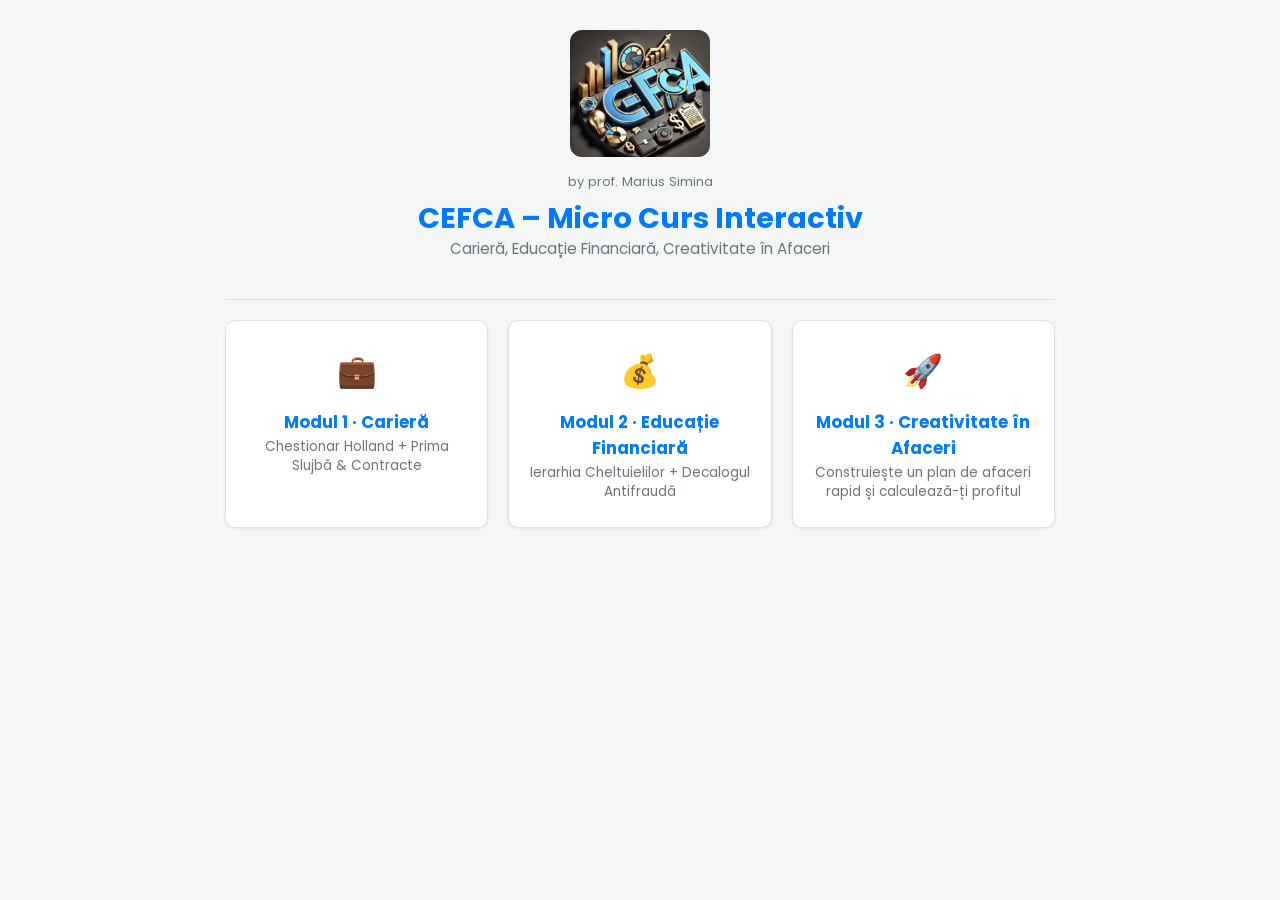
<file: index.html>
<!DOCTYPE html>
<html lang="ro">
<head>
<meta charset="UTF-8">
<meta name="viewport" content="width=device-width, initial-scale=1.0">
<title>CEFCA - Carieră, Educație Financiară, Creativitate în Afaceri</title>
<link rel="preconnect" href="https://fonts.googleapis.com">
<link rel="preconnect" href="https://fonts.gstatic.com" crossorigin>
<link href="https://fonts.googleapis.com/css2?family=Poppins:wght@300;400;500;600;700&display=swap" rel="stylesheet">
<link rel="stylesheet" href="style.css">
</head>
<body>

<div class="container">

  <header class="app-header">
    <div class="logo-container">
      <img src="logo.jpg" alt="Logo CEFCA" class="app-logo">
      <p class="author-credit top-credit">by prof. Marius Simina</p>
    </div>
    <h1 class="app-title">CEFCA – Micro Curs Interactiv</h1>
    <p class="section-intro">Carieră, Educație Financiară, Creativitate în Afaceri</p>
  </header>

  <!-- ================= MENIU PRINCIPAL ================= -->
  <nav id="main-menu" class="menu-grid">
    <button class="menu-card" data-target="view-module1-menu">
      <span class="menu-icon">💼</span>
      <span class="menu-card-text">
        <span class="menu-title">Modul 1 · Carieră</span>
        <span class="menu-desc">Chestionar Holland + Prima Slujbă & Contracte</span>
      </span>
    </button>
    <button class="menu-card" data-target="view-module2-menu">
      <span class="menu-icon">💰</span>
      <span class="menu-card-text">
        <span class="menu-title">Modul 2 · Educație Financiară</span>
        <span class="menu-desc">Ierarhia Cheltuielilor + Decalogul Antifraudă</span>
      </span>
    </button>
    <button class="menu-card" data-target="view-blitz">
      <span class="menu-icon">🚀</span>
      <span class="menu-card-text">
        <span class="menu-title">Modul 3 · Creativitate în Afaceri</span>
        <span class="menu-desc">Construiește un plan de afaceri rapid și calculează-ți profitul</span>
      </span>
    </button>
  </nav>

  <!-- ================= SUBMENIU MODUL 1: CARIERĂ ================= -->
  <section id="view-module1-menu" class="app-view hidden">
    <button class="back-btn" data-back="main-menu">← Înapoi la meniu</button>
    <h2>Modul 1 · Carieră</h2>
    <nav class="menu-grid">
      <button class="menu-card" data-target="view-holland">
        <span class="menu-icon">🧭</span>
        <span class="menu-card-text">
          <span class="menu-title">Chestionar Holland</span>
          <span class="menu-desc">Descoperă-ți tipul de personalitate profesională și meseriile potrivite</span>
        </span>
      </button>
      <button class="menu-card" data-target="view-career">
        <span class="menu-icon">📄</span>
        <span class="menu-card-text">
          <span class="menu-title">Prima Slujbă & Contracte</span>
          <span class="menu-desc">Salariu brut/net, contract de muncă, negociere, credite, economii vs. investiții</span>
        </span>
      </button>
    </nav>
  </section>

  <!-- ================= SUBMENIU MODUL 2: EDUCAȚIE FINANCIARĂ ================= -->
  <section id="view-module2-menu" class="app-view hidden">
    <button class="back-btn" data-back="main-menu">← Înapoi la meniu</button>
    <h2>Modul 2 · Educație Financiară</h2>
    <nav class="menu-grid">
      <button class="menu-card" data-target="view-expenses">
        <span class="menu-icon">💰</span>
        <span class="menu-card-text">
          <span class="menu-title">Ierarhia Cheltuielilor</span>
          <span class="menu-desc">Ordonează cheltuielile unei familii după importanță</span>
        </span>
      </button>
      <button class="menu-card" data-target="view-antifraud">
        <span class="menu-icon">🛡️</span>
        <span class="menu-card-text">
          <span class="menu-title">Decalogul Antifraudă</span>
          <span class="menu-desc">Testează-ți cunoștințele despre protecția împotriva fraudelor bancare și de investiții</span>
        </span>
      </button>
    </nav>
  </section>

  <!-- ================= HOLLAND ================= -->
  <section id="view-holland" class="app-view hidden">
    <button class="back-btn" data-back="view-module1-menu">← Înapoi</button>
    <section id="holland-section">
      <h2>Modul 1 · Carieră — Chestionar Holland</h2>
      <p class="section-intro">Pentru fiecare activitate/descriere, alegeți simbolul corespunzător: ✔️ pentru „Îmi place", ? pentru „Așa și așa", ❌ pentru „Nu-mi place".</p>

      <form id="holland-quiz">
        <h3>Tipul REALIST (R)</h3>
        <div class="question-group card" data-type="R" data-question-id="q1"><p>1. Îmi place să repar obiecte mecanice sau electronice (ex: mașină, bicicletă, calculator).</p><div class="rating-buttons"><button type="button" class="rating-btn like" data-value="like" title="Îmi place">✔️</button><button type="button" class="rating-btn indifferent" data-value="indifferent" title="Așa și așa">?</button><button type="button" class="rating-btn dislike" data-value="dislike" title="Nu-mi place">❌</button></div></div>
        <div class="question-group card" data-type="R" data-question-id="q2"><p>2. Prefer activitățile care se desfășoară în aer liber (ex: drumeții, grădinărit, sporturi).</p><div class="rating-buttons"><button type="button" class="rating-btn like" data-value="like" title="Îmi place">✔️</button><button type="button" class="rating-btn indifferent" data-value="indifferent" title="Așa și așa">?</button><button type="button" class="rating-btn dislike" data-value="dislike" title="Nu-mi place">❌</button></div></div>
        <div class="question-group card" data-type="R" data-question-id="q3"><p>3. Mă pricep să lucrez cu unelte, scule sau diverse mașini și utilaje.</p><div class="rating-buttons"><button type="button" class="rating-btn like" data-value="like" title="Îmi place">✔️</button><button type="button" class="rating-btn indifferent" data-value="indifferent" title="Așa și așa">?</button><button type="button" class="rating-btn dislike" data-value="dislike" title="Nu-mi place">❌</button></div></div>
        <div class="question-group card" data-type="R" data-question-id="q4"><p>4. Îmi place să asamblez sau să construiesc diverse lucruri (machete, mobilier, structuri simple).</p><div class="rating-buttons"><button type="button" class="rating-btn like" data-value="like" title="Îmi place">✔️</button><button type="button" class="rating-btn indifferent" data-value="indifferent" title="Așa și așa">?</button><button type="button" class="rating-btn dislike" data-value="dislike" title="Nu-mi place">❌</button></div></div>
        <div class="question-group card" data-type="R" data-question-id="q5"><p>5. Prefer activitățile practice unde pot vedea un rezultat concret al muncii mele.</p><div class="rating-buttons"><button type="button" class="rating-btn like" data-value="like" title="Îmi place">✔️</button><button type="button" class="rating-btn indifferent" data-value="indifferent" title="Așa și așa">?</button><button type="button" class="rating-btn dislike" data-value="dislike" title="Nu-mi place">❌</button></div></div>

        <h3>Tipul INVESTIGATIV (I)</h3>
        <div class="question-group card" data-type="I" data-question-id="q6"><p>6. Îmi place să rezolv probleme abstracte, puzzle-uri logice sau matematice.</p><div class="rating-buttons"><button type="button" class="rating-btn like" data-value="like" title="Îmi place">✔️</button><button type="button" class="rating-btn indifferent" data-value="indifferent" title="Așa și așa">?</button><button type="button" class="rating-btn dislike" data-value="dislike" title="Nu-mi place">❌</button></div></div>
        <div class="question-group card" data-type="I" data-question-id="q7"><p>7. Sunt o persoană curioasă, îmi pun întrebări despre cum și de ce funcționează lucrurile.</p><div class="rating-buttons"><button type="button" class="rating-btn like" data-value="like" title="Îmi place">✔️</button><button type="button" class="rating-btn indifferent" data-value="indifferent" title="Așa și așa">?</button><button type="button" class="rating-btn dislike" data-value="dislike" title="Nu-mi place">❌</button></div></div>
        <div class="question-group card" data-type="I" data-question-id="q8"><p>8. Îmi place să fac cercetare, să adun informații și să analizez date sau fapte.</p><div class="rating-buttons"><button type="button" class="rating-btn like" data-value="like" title="Îmi place">✔️</button><button type="button" class="rating-btn indifferent" data-value="indifferent" title="Așa și așa">?</button><button type="button" class="rating-btn dislike" data-value="dislike" title="Nu-mi place">❌</button></div></div>
        <div class="question-group card" data-type="I" data-question-id="q9"><p>9. Prefer să lucrez independent la sarcini care necesită concentrare și gândire.</p><div class="rating-buttons"><button type="button" class="rating-btn like" data-value="like" title="Îmi place">✔️</button><button type="button" class="rating-btn indifferent" data-value="indifferent" title="Așa și așa">?</button><button type="button" class="rating-btn dislike" data-value="dislike" title="Nu-mi place">❌</button></div></div>
        <div class="question-group card" data-type="I" data-question-id="q10"><p>10. Îmi place să citesc articole științifice, tehnice sau cărți de non-ficțiune complexă.</p><div class="rating-buttons"><button type="button" class="rating-btn like" data-value="like" title="Îmi place">✔️</button><button type="button" class="rating-btn indifferent" data-value="indifferent" title="Așa și așa">?</button><button type="button" class="rating-btn dislike" data-value="dislike" title="Nu-mi place">❌</button></div></div>

        <h3>Tipul ARTISTIC (A)</h3>
        <div class="question-group card" data-type="A" data-question-id="q11"><p>11. Am o imaginație bogată și îmi place să generez idei noi sau neconvenționale.</p><div class="rating-buttons"><button type="button" class="rating-btn like" data-value="like" title="Îmi place">✔️</button><button type="button" class="rating-btn indifferent" data-value="indifferent" title="Așa și așa">?</button><button type="button" class="rating-btn dislike" data-value="dislike" title="Nu-mi place">❌</button></div></div>
        <div class="question-group card" data-type="A" data-question-id="q12"><p>12. Îmi place să mă exprim prin muzică, scris, desen, pictură, dans sau actorie.</p><div class="rating-buttons"><button type="button" class="rating-btn like" data-value="like" title="Îmi place">✔️</button><button type="button" class="rating-btn indifferent" data-value="indifferent" title="Așa și așa">?</button><button type="button" class="rating-btn dislike" data-value="dislike" title="Nu-mi place">❌</button></div></div>
        <div class="question-group card" data-type="A" data-question-id="q13"><p>13. Prefer activitățile flexibile, fără structuri sau reguli rigide.</p><div class="rating-buttons"><button type="button" class="rating-btn like" data-value="like" title="Îmi place">✔️</button><button type="button" class="rating-btn indifferent" data-value="indifferent" title="Așa și așa">?</button><button type="button" class="rating-btn dislike" data-value="dislike" title="Nu-mi place">❌</button></div></div>
        <div class="question-group card" data-type="A" data-question-id="q14"><p>14. Sunt atras(ă) de design, estetică și frumos în general.</p><div class="rating-buttons"><button type="button" class="rating-btn like" data-value="like" title="Îmi place">✔️</button><button type="button" class="rating-btn indifferent" data-value="indifferent" title="Așa și așa">?</button><button type="button" class="rating-btn dislike" data-value="dislike" title="Nu-mi place">❌</button></div></div>
        <div class="question-group card" data-type="A" data-question-id="q15"><p>15. Îmi place să vin cu soluții creative sau abordări inedite la probleme.</p><div class="rating-buttons"><button type="button" class="rating-btn like" data-value="like" title="Îmi place">✔️</button><button type="button" class="rating-btn indifferent" data-value="indifferent" title="Așa și așa">?</button><button type="button" class="rating-btn dislike" data-value="dislike" title="Nu-mi place">❌</button></div></div>

        <h3>Tipul SOCIAL (S)</h3>
        <div class="question-group card" data-type="S" data-question-id="q16"><p>16. Îmi place să ajut oamenii, să îi consiliez sau să îi învăț lucruri noi.</p><div class="rating-buttons"><button type="button" class="rating-btn like" data-value="like" title="Îmi place">✔️</button><button type="button" class="rating-btn indifferent" data-value="indifferent" title="Așa și așa">?</button><button type="button" class="rating-btn dislike" data-value="dislike" title="Nu-mi place">❌</button></div></div>
        <div class="question-group card" data-type="S" data-question-id="q17"><p>17. Sunt o persoană cooperantă și comunicativă, îmi place să lucrez în echipă.</p><div class="rating-buttons"><button type="button" class="rating-btn like" data-value="like" title="Îmi place">✔️</button><button type="button" class="rating-btn indifferent" data-value="indifferent" title="Așa și așa">?</button><button type="button" class="rating-btn dislike" data-value="dislike" title="Nu-mi place">❌</button></div></div>
        <div class="question-group card" data-type="S" data-question-id="q18"><p>18. Mă implic cu plăcere în activități comunitare sau acțiuni de voluntariat.</p><div class="rating-buttons"><button type="button" class="rating-btn like" data-value="like" title="Îmi place">✔️</button><button type="button" class="rating-btn indifferent" data-value="indifferent" title="Așa și așa">?</button><button type="button" class="rating-btn dislike" data-value="dislike" title="Nu-mi place">❌</button></div></div>
        <div class="question-group card" data-type="S" data-question-id="q19"><p>19. Am abilități de a asculta și de a înțelege problemele altora.</p><div class="rating-buttons"><button type="button" class="rating-btn like" data-value="like" title="Îmi place">✔️</button><button type="button" class="rating-btn indifferent" data-value="indifferent" title="Așa și așa">?</button><button type="button" class="rating-btn dislike" data-value="dislike" title="Nu-mi place">❌</button></div></div>
        <div class="question-group card" data-type="S" data-question-id="q20"><p>20. Îmi place să organizez activități de grup, petreceri sau evenimente sociale.</p><div class="rating-buttons"><button type="button" class="rating-btn like" data-value="like" title="Îmi place">✔️</button><button type="button" class="rating-btn indifferent" data-value="indifferent" title="Așa și așa">?</button><button type="button" class="rating-btn dislike" data-value="dislike" title="Nu-mi place">❌</button></div></div>

        <h3>Tipul ÎNTREPRINZĂTOR (E)</h3>
        <div class="question-group card" data-type="E" data-question-id="q21"><p>21. Îmi place să inițiez și să conduc proiecte sau echipe.</p><div class="rating-buttons"><button type="button" class="rating-btn like" data-value="like" title="Îmi place">✔️</button><button type="button" class="rating-btn indifferent" data-value="indifferent" title="Așa și așa">?</button><button type="button" class="rating-btn dislike" data-value="dislike" title="Nu-mi place">❌</button></div></div>
        <div class="question-group card" data-type="E" data-question-id="q22"><p>22. Sunt o persoană ambițioasă și competitivă, îmi asum riscuri calculate.</p><div class="rating-buttons"><button type="button" class="rating-btn like" data-value="like" title="Îmi place">✔️</button><button type="button" class="rating-btn indifferent" data-value="indifferent" title="Așa și așa">?</button><button type="button" class="rating-btn dislike" data-value="dislike" title="Nu-mi place">❌</button></div></div>
        <div class="question-group card" data-type="E" data-question-id="q23"><p>23. Am abilități de persuasiune, îmi place să vând produse sau să promovez idei.</p><div class="rating-buttons"><button type="button" class="rating-btn like" data-value="like" title="Îmi place">✔️</button><button type="button" class="rating-btn indifferent" data-value="indifferent" title="Așa și așa">?</button><button type="button" class="rating-btn dislike" data-value="dislike" title="Nu-mi place">❌</button></div></div>
        <div class="question-group card" data-type="E" data-question-id="q24"><p>24. Sunt interesat(ă) de afaceri, management și oportunități financiare.</p><div class="rating-buttons"><button type="button" class="rating-btn like" data-value="like" title="Îmi place">✔️</button><button type="button" class="rating-btn indifferent" data-value="indifferent" title="Așa și așa">?</button><button type="button" class="rating-btn dislike" data-value="dislike" title="Nu-mi place">❌</button></div></div>
        <div class="question-group card" data-type="E" data-question-id="q25"><p>25. Îmi place să vorbesc în public și să susțin prezentări.</p><div class="rating-buttons"><button type="button" class="rating-btn like" data-value="like" title="Îmi place">✔️</button><button type="button" class="rating-btn indifferent" data-value="indifferent" title="Așa și așa">?</button><button type="button" class="rating-btn dislike" data-value="dislike" title="Nu-mi place">❌</button></div></div>

        <h3>Tipul CONVENȚIONAL (C)</h3>
        <div class="question-group card" data-type="C" data-question-id="q26"><p>26. Prefer sarcinile clare, bine definite și activitățile de rutină predictibile.</p><div class="rating-buttons"><button type="button" class="rating-btn like" data-value="like" title="Îmi place">✔️</button><button type="button" class="rating-btn indifferent" data-value="indifferent" title="Așa și așa">?</button><button type="button" class="rating-btn dislike" data-value="dislike" title="Nu-mi place">❌</button></div></div>
        <div class="question-group card" data-type="C" data-question-id="q27"><p>27. Sunt o persoană organizată, meticuloasă și atentă la detalii.</p><div class="rating-buttons"><button type="button" class="rating-btn like" data-value="like" title="Îmi place">✔️</button><button type="button" class="rating-btn indifferent" data-value="indifferent" title="Așa și așa">?</button><button type="button" class="rating-btn dislike" data-value="dislike" title="Nu-mi place">❌</button></div></div>
        <div class="question-group card" data-type="C" data-question-id="q28"><p>28. Îmi place să lucrez cu cifre, date, să fac calcule sau să gestionez bugete.</p><div class="rating-buttons"><button type="button" class="rating-btn like" data-value="like" title="Îmi place">✔️</button><button type="button" class="rating-btn indifferent" data-value="indifferent" title="Așa și așa">?</button><button type="button" class="rating-btn dislike" data-value="dislike" title="Nu-mi place">❌</button></div></div>
        <div class="question-group card" data-type="C" data-question-id="q29"><p>29. Prefer să urmez reguli și proceduri stabilite la locul de muncă.</p><div class="rating-buttons"><button type="button" class="rating-btn like" data-value="like" title="Îmi place">✔️</button><button type="button" class="rating-btn indifferent" data-value="indifferent" title="Așa și așa">?</button><button type="button" class="rating-btn dislike" data-value="dislike" title="Nu-mi place">❌</button></div></div>
        <div class="question-group card" data-type="C" data-question-id="q30"><p>30. Îmi place să organizez informații, fișiere sau spații de lucru.</p><div class="rating-buttons"><button type="button" class="rating-btn like" data-value="like" title="Îmi place">✔️</button><button type="button" class="rating-btn indifferent" data-value="indifferent" title="Așa și așa">?</button><button type="button" class="rating-btn dislike" data-value="dislike" title="Nu-mi place">❌</button></div></div>

        <div id="holland-validation-errors" class="validation-errors hidden"></div>
        <div class="action-buttons-group">
          <button type="button" id="holland-calculate-btn" class="main-action-btn calculate">Calculează Scorul</button>
          <button type="button" id="holland-reset-btn" class="secondary-action-btn reset">Resetează</button>
        </div>
      </form>
      <div id="result" class="hidden card">
        <button type="button" id="back-to-holland-top-btn" class="tertiary-action-btn back-to-top hidden">↑ Înapoi la chestionar</button>
      </div>
    </section>
  </section>

  <!-- ================= PRIMA SLUJBĂ & CONTRACTE ================= -->
  <section id="view-career" class="app-view hidden">
    <button class="back-btn" data-back="view-module1-menu">← Înapoi</button>
    <section id="career-section">
      <h2>Modul 1 · Carieră — Prima Slujbă & Contracte</h2>
      <p class="section-intro">Ce trebuie să știi înainte să intri pe piața muncii: salariu, contracte, negociere și primii pași în gestionarea banilor câștigați.</p>

      <div class="card">
        <details class="tip-accordion" open>
          <summary>💵 Salariul brut vs. net</summary>
          <p style="margin-top:10px; margin-bottom:10px;">Salariul „brut" e suma din contract, dar nu e ce ajunge în cont. Din brut se scad automat:</p>
          <ul>
            <li><strong>CAS</strong> (contribuția la pensie) — 25% din brut</li>
            <li><strong>CASS</strong> (contribuția la sănătate) — 10% din brut</li>
            <li><strong>Impozitul pe venit</strong> — 10% din (brut − CAS − CASS)</li>
          </ul>
          <p style="margin-top:10px;"><strong>Exemplu:</strong> la un salariu brut de 4.000 lei — CAS 1.000 lei, CASS 400 lei, rămân 2.600 lei; impozit 10% din 2.600 = 260 lei. Salariul net ajunge la aproximativ <strong>2.340 lei</strong>. Diferența dintre ce ți se promite la interviu („brut") și ce vezi în cont („net") e mereu de aproximativ 41,5%.</p>
        </details>
        <details class="tip-accordion">
          <summary>📝 Contractul de muncă</summary>
          <ul>
            <li><strong>Determinat vs. nedeterminat</strong> — determinat înseamnă că are o dată de final (ex: un proiect, un sezon); nedeterminat nu are limită de timp și oferă mai multă stabilitate.</li>
            <li><strong>Perioada de probă</strong> — de obicei 30-90 de zile, în care oricare parte poate renunța mai ușor; e normală, dar întreabă cât durează și ce se evaluează.</li>
            <li><strong>Normă întreagă vs. parțială</strong> — normă întreagă = 8 ore/zi, 40 ore/săptămână; parțială = mai puține ore, salariu proporțional.</li>
            <li><strong>Ce verifici înainte să semnezi:</strong> salariul (brut sau net?), programul de lucru, ce beneficii sunt incluse (tichete, decontare transport, asigurare medicală), condițiile de concediere.</li>
            <li>Ai dreptul la o copie a contractului semnat — cere-o întotdeauna.</li>
          </ul>
        </details>
        <details class="tip-accordion">
          <summary>🤝 Negocierea salariului la interviu</summary>
          <ul>
            <li>Documentează-te înainte cât se plătește, în medie, pentru poziția respectivă (site-uri de joburi, întrebări în cercul de cunoștințe).</li>
            <li>Când ești întrebat „ce salariu dorești", dă un interval realist, nu o sumă fixă — lasă loc de negociere.</li>
            <li>Nu te grăbi să accepți prima ofertă; e normal să ceri timp de gândire (24-48h).</li>
            <li>Beneficiile contează și ele: tichete de masă, decontare transport, zile libere suplimentare, program flexibil — pot compensa un salariu puțin mai mic.</li>
          </ul>
        </details>
        <details class="tip-accordion">
          <summary>🏦 Economii vs. investiții</summary>
          <ul>
            <li><strong>Fondul de urgență</strong> — bani lichizi, ușor de accesat (cont de economii), suficienți pentru 3-6 luni de cheltuieli. Nu se investesc, stau „la îndemână" pentru neprevăzut.</li>
            <li><strong>Investițiile</strong> (acțiuni, fonduri, obligațiuni) au potențial de câștig mai mare, dar și risc — nu le atingi pe termen scurt, sunt pentru obiective de peste 5 ani.</li>
            <li><strong>Pilonul II și III de pensii</strong> — Pilonul II e obligatoriu (parte din CAS se duce acolo automat); Pilonul III e opțional, cu deduceri fiscale, și cu cât începi mai devreme, cu atât se acumulează mai mult până la pensie.</li>
          </ul>
        </details>
      </div>
    </section>
  </section>

  <!-- ================= IERARHIA CHELTUIELILOR ================= -->
  <section id="view-expenses" class="app-view hidden">
    <button class="back-btn" data-back="view-module2-menu">← Înapoi</button>
    <section id="expense-prioritization-section">
      <h2>Modul 2 · Educație Financiară — Ierarhia Cheltuielilor</h2>
      <p class="section-intro">Alege pentru fiecare cheltuială o prioritate de la 1 (cea mai importantă/obligatorie) la 16 (cea mai puțin importantă). Odată aleasă o cifră la o cheltuială, ea dispare din lista celorlalte — deci nu poți aloca aceeași cifră de două ori.</p>

      <ol id="expense-list-numeric" class="expense-list-drag card"></ol>

      <div class="action-buttons-group">
        <button type="button" id="display-hierarchy-btn" class="main-action-btn display">Compară Ierarhia</button>
        <button type="button" id="expense-reset-btn" class="secondary-action-btn reset">Resetează prioritățile</button>
      </div>

      <div id="combined-hierarchy-display" class="hidden card result-card">
        <h3>Comparație Ierarhizare (Corect vs. Răspunsul Tău)</h3>
        <div class="list-legend">
          <span>Ordine Corectă & Cheltuială</span>
          <span>Poziția Ta</span>
        </div>
        <ol id="combined-hierarchy-list" class="combined-hierarchy-list"></ol>
        <p id="all-correct-message" class="hidden success-message">Felicitări! Toate prioritățile corespund.</p>
        <p id="partial-success-message" class="hidden partial-success-message"></p>
        <button type="button" id="back-to-expenses-top-btn" class="tertiary-action-btn back-to-top hidden">↑ Înapoi la listă</button>
      </div>
    </section>
  </section>

  <!-- ================= DECALOGUL ANTIFRAUDĂ ================= -->
  <section id="view-antifraud" class="app-view hidden">
    <button class="back-btn" data-back="view-module2-menu">← Înapoi</button>
    <section id="antifraud-section">
      <h2>Modul 2 · Educație Financiară — Decalogul Antifraudă</h2>
      <p class="section-intro">Testează-ți cunoștințele despre protecția împotriva fraudelor bancare și de investiții — 10 întrebări pentru siguranța banilor tăi.</p>
      <div id="antifraud-quiz-root"></div>

      <div class="card">
        <button type="button" id="toggle-protection-btn" class="secondary-action-btn">🛡️ Cum să te protejezi (principii)</button>
        <div id="protection-content" class="hidden">
          <details class="tip-accordion" open>
            <summary>🔒 Protejarea informațiilor personale</summary>
            <ul>
              <li>Nu furniza niciodată date personale complete precum CNP, informații de card sau credențiale de banking prin telefon, email sau SMS, indiferent cine le solicită.</li>
              <li>Pentru a primi bani, doar IBAN-ul este necesar. Niciodată nu oferi număr de card, CVV sau alte detalii sensibile.</li>
              <li>Nu distribui coduri primite prin SMS sau generate în aplicațiile de autentificare cu nimeni, nici măcar cu persoane care pretind că sunt de la bancă.</li>
              <li>Banca ta are deja datele tale personale în sistem și nu are nevoie să le solicite din nou.</li>
            </ul>
          </details>
          <details class="tip-accordion">
            <summary>🔔 Verificarea comunicărilor</summary>
            <ul>
              <li>Verifică întotdeauna adresa de email a expeditorului. Băncile folosesc doar domenii oficiale.</li>
              <li>Fii atent la greșelile gramaticale sau de ortografie din mesajele primite — pot indica o fraudă.</li>
              <li>Dacă primești un apel suspect, închide și sună direct la numărul oficial al băncii pentru verificare.</li>
              <li>Nu răspunde la comunicări care creează un sentiment de urgență sau panică.</li>
            </ul>
          </details>
          <details class="tip-accordion">
            <summary>📱 Utilizarea sigură a dispozitivelor</summary>
            <ul>
              <li>Instalează doar aplicații din surse oficiale (App Store, Google Play) și verifică recenziile și dezvoltatorul.</li>
              <li>Menține sistemul de operare și aplicațiile actualizate.</li>
              <li>Nu instala niciodată aplicații de control la distanță (AnyDesk, TeamViewer) la cererea unui apelant.</li>
              <li>Utilizează un antivirus de încredere și fă verificări periodice.</li>
            </ul>
          </details>
          <details class="tip-accordion">
            <summary>💳 Securizarea conturilor bancare</summary>
            <ul>
              <li>Activează notificările pentru toate tranzacțiile.</li>
              <li>Folosește parole puternice și unice pentru fiecare cont.</li>
              <li>Activează autentificarea în doi factori peste tot unde e posibil.</li>
              <li>Verifică periodic extrasele de cont pentru tranzacții neautorizate.</li>
            </ul>
          </details>
          <details class="tip-accordion">
            <summary>🚨 Ce faci dacă ai devenit victima unei fraude</summary>
            <ol style="padding-left:20px; margin-top:10px;">
              <li style="margin-bottom:10px;"><strong>Contactează imediat banca</strong> — sună la numărul oficial de pe spatele cardului. Timpul este esențial.</li>
              <li style="margin-bottom:10px;"><strong>Schimbă-ți toate parolele</strong> — conturi bancare, email, rețele sociale, de pe un dispozitiv sigur.</li>
              <li style="margin-bottom:10px;"><strong>Documentează incidentul</strong> — salvează mesajele/emailurile, notează data, ora și ce informații ai oferit.</li>
              <li style="margin-bottom:10px;"><strong>Depune plângere la poliție</strong> — obține o copie, poate fi necesară pentru contestarea tranzacțiilor.</li>
              <li><strong>Monitorizează-ți conturile</strong> — verifică frecvent, în perioada următoare, orice activitate suspectă.</li>
            </ol>
          </details>
        </div>
      </div>

      <div class="card">
        <button type="button" id="toggle-resources-btn" class="secondary-action-btn">📞 Unde anunți o fraudă</button>
        <div id="resources-content" class="hidden">
          <ul style="padding-left:20px; margin-top:10px;">
            <li style="margin-bottom:10px;"><strong>Banca ta</strong> — sună imediat la numărul de urgență de pe spatele cardului sau din aplicația de mobile banking.</li>
            <li style="margin-bottom:10px;"><strong>Poliția Română</strong> — Serviciul de Combatere a Criminalității Informatice (te poți prezenta la orice secție sau suna la 112 dacă frauda e în desfășurare).</li>
            <li style="margin-bottom:10px;"><strong>CERT-RO</strong> (Centrul Național de Răspuns la Incidente de Securitate Cibernetică) — linie telefonică <strong>0800-800-358</strong>, email <a href="mailto:raportare@cert.ro">raportare@cert.ro</a>, sau online la <a href="https://www.cert.ro/raportare-incidente" target="_blank" rel="noopener noreferrer">cert.ro/raportare-incidente</a>.</li>
            <li><strong>ANPC</strong> — dacă frauda vine de la un comerciant/magazin online, pentru reclamații privind servicii financiar-bancare.</li>
          </ul>
        </div>
      </div>

      <div class="card">
        <button type="button" id="toggle-credit-btn" class="secondary-action-btn">💵 Credite și DAE</button>
        <div id="credit-content" class="hidden">
          <ul style="padding-left:20px; margin-top:10px;">
            <li style="margin-bottom:10px;"><strong>Dobânda</strong> e doar o parte din cost — <strong>DAE (Dobânda Anuală Efectivă)</strong> include și comisioanele, asigurările și alte taxe, și arată costul real al unui credit pe an.</li>
            <li style="margin-bottom:10px;">Un „credit fără dobândă" la un magazin poate avea, în realitate, comisioane ascunse care fac DAE-ul la fel de mare ca la un credit normal — citește mereu DAE-ul, nu doar „dobânda".</li>
            <li style="margin-bottom:10px;">Creditele de nevoi personale au de obicei dobânzi mai mari decât cele ipotecare, pentru că nu au o garanție (o casă, o mașină) în spate.</li>
            <li>Cardul de credit e util pentru urgențe, dar dobânda dacă nu plătești integral la scadență e foarte mare — evită să duci sold pe cardul de credit de pe o lună pe alta.</li>
          </ul>
        </div>
      </div>
    </section>
  </section>

  <!-- ================= BLITZ BUSINESS ================= -->
  <section id="view-blitz" class="app-view hidden">
    <button class="back-btn" data-back="main-menu">← Înapoi la meniu</button>
    <section id="blitz-section">
      <h2>Modul 3 · Creativitate în Afaceri</h2>
      <p class="section-intro">Construiește rapid un plan de afaceri: pornește de la un capital inițial, adaugă cheltuielile și veniturile, apoi vezi automat profitul echipei tale.</p>

      <div class="card">
        <button type="button" id="toggle-legal-btn" class="secondary-action-btn">💼 Ce formă legală poate avea o afacere?</button>
        <div id="legal-content" class="hidden">
          <p class="section-intro" style="margin: 14px 0;">Pe scurt, actualizat iulie 2026 — pentru decizii reale, discută mereu cu un contabil.</p>
          <details class="tip-accordion" open>
            <summary>👤 PFA (Persoană Fizică Autorizată)</summary>
            <ul>
              <li>Lucrezi pe cont propriu, poți angaja maximum 3 persoane</li>
              <li>Impozit pe venit: <strong>10%</strong>, plus CAS (pensie) și CASS (sănătate), calculate după praguri legate de salariul minim pe economie (4.325 lei, din 1 iulie 2026)</li>
              <li>Răspunzi cu bunurile personale pentru datoriile afacerii — nu există separare</li>
              <li>Înființare simplă și ieftină (~100-200 lei), fără capital minim necesar</li>
            </ul>
          </details>
          <details class="tip-accordion">
            <summary>👥 Întreprindere Individuală / Familială (ÎI / IF)</summary>
            <ul>
              <li>Aproape identică cu PFA — același impozit de 10%, aceeași răspundere personală nelimitată</li>
              <li>IF (familială) implică mai mulți membri ai aceleiași familii în afacere</li>
              <li>Diferă puțin doar în ce cheltuieli poți deduce față de PFA</li>
            </ul>
          </details>
          <details class="tip-accordion">
            <summary>🏢 SRL (Societate cu Răspundere Limitată)</summary>
            <ul>
              <li>Firmă separată de tine ca persoană — răspunzi doar cu ce ai pus în firmă, nu cu bunurile personale</li>
              <li>Impozit pe cifra de afaceri (regim „micro"): <strong>1%</strong> (poate fi 3% peste anumite praguri de venit sau pentru anumite domenii)</li>
              <li>Dacă scoți profitul ca dividende: impozit de <strong>16%</strong> (din 2026)</li>
              <li>Capital social minim simbolic, dar mai multă birocrație — contabilitate obligatorie</li>
            </ul>
          </details>
          <details class="tip-accordion">
            <summary>🤔 Pe scurt, cum alegi</summary>
            <ul>
              <li>Vrei ceva simplu, rapid, lucrezi singur sau cu puțini oameni → <strong>PFA / ÎI</strong></li>
              <li>Vrei protecție pentru bunurile tale personale, vrei să crești și să angajezi mulți oameni → <strong>SRL</strong></li>
            </ul>
          </details>
        </div>
      </div>

      <div class="card">
        <h3>1. Afacerea ta</h3>
        <div class="form-grid">
          <label>Denumirea afacerii<input type="text" id="biz-name" placeholder="Ex: Patiseria Ana"></label>
          <label>Numele proprietarului<input type="text" id="biz-owner" placeholder="Ex: Ana Popescu"></label>
          <label class="row-full">Domeniul de activitate<input type="text" id="biz-category" placeholder="Ex: Alimentație, IT, Servicii, etc."></label>
          <label class="row-full">Descriere<input type="text" id="biz-description" placeholder="Descrie afacerea ta în câteva cuvinte..."></label>
        </div>

        <div class="currency-converter">
          <h4>📈 Calculator dobândă compusă</h4>
          <p class="converter-hint">Vezi ce se întâmplă dacă economisești o sumă lunară pe termen lung — util pentru a înțelege puterea timpului asupra banilor, înainte de a stabili capitalul inițial.</p>
          <div class="converter-row" style="flex-wrap:wrap;">
            <input type="number" id="ci-monthly" min="0" step="1" placeholder="Sumă lunară (lei)">
            <input type="number" id="ci-years" min="1" step="1" placeholder="Nr. ani">
            <input type="number" id="ci-rate" min="0" step="0.1" placeholder="Dobândă anuală %">
            <button type="button" id="ci-calc-btn" class="secondary-action-btn">Calculează</button>
          </div>
          <div id="ci-result" class="converter-result hidden"></div>
        </div>

        <div class="currency-converter">
          <h4>💱 Convertor valutar (pentru capital)</h4>
          <p class="converter-hint">Ai capitalul în altă monedă? Scrie suma și cursul de schimb (câți lei costă 1 unitate din moneda aleasă — îl găsești la bancă sau la o casă de schimb), iar suma în lei se completează automat mai jos.</p>
          <div class="converter-row">
            <input type="number" id="conv-amount" min="0" step="0.01" placeholder="Sumă">
            <select id="conv-pair">
              <option value="EUR-RON">EUR → RON</option>
              <option value="USD-RON">USD → RON</option>
            </select>
            <label class="conv-label">Curs de schimb (lei pentru 1 unitate) — poți modifica valoarea orientativă
              <input type="text" id="conv-rate" inputmode="decimal" autocomplete="off" placeholder="ex: 5,05">
            </label>
            <button type="button" id="conv-btn" class="secondary-action-btn">Convertește</button>
          </div>
          <div id="conv-result" class="converter-result hidden"></div>
        </div>

        <div class="form-grid" style="margin-top:14px;">
          <label class="row-full">Capital inițial (lei)<input type="number" id="biz-capital" min="0" placeholder="ex: 200 (sau folosește convertorul de mai sus)"></label>
        </div>
      </div>

      <div class="card">
        <h3>2. Cheltuieli</h3>
        <div id="expense-rows" class="rows-list"></div>
        <button type="button" id="add-expense-row" class="secondary-action-btn add-row">+ Adaugă cheltuială</button>
      </div>

      <div class="card">
        <h3>3. Produse / Servicii (Venituri)</h3>
        <div id="product-rows" class="rows-list"></div>
        <button type="button" id="add-product-row" class="secondary-action-btn add-row">+ Adaugă produs/serviciu</button>
      </div>

      <div class="action-buttons-group">
        <button type="button" id="blitz-calculate-btn" class="main-action-btn calculate">Calculează Sumarul Financiar</button>
        <button type="button" id="blitz-reset-btn" class="secondary-action-btn reset">Resetează</button>
      </div>

      <div id="blitz-result" class="hidden card result-card"></div>

      <div class="card presentation-tips-card">
        <button type="button" id="toggle-tips-btn" class="secondary-action-btn">ℹ️ Arată sfaturi pentru prezentare</button>
        <div id="tips-content" class="hidden">
          <h3 style="margin-top:18px;">Sfaturi pentru prezentarea planului de afaceri</h3>
          <p class="section-intro" style="margin-bottom:14px;">Recomandări pentru o prezentare eficientă în fața juriului</p>
          <details class="tip-accordion" open>
            <summary>🗣️ Tehnici de prezentare</summary>
            <ul>
              <li>Vorbește clar, încet și suficient de tare pentru ca toată lumea să te audă</li>
              <li>Menține contactul vizual cu audiența</li>
              <li>Folosește un limbaj simplu, evită termenii tehnici sau explică-i când îi folosești</li>
              <li>Structurează prezentarea: introducere, detalii, concluzie</li>
              <li>Limitează-te la 5-7 minute pentru întreaga prezentare</li>
            </ul>
          </details>
          <details class="tip-accordion">
            <summary>💡 Introducerea afacerii</summary>
            <ul>
              <li>Începe cu un speech concis (30-60 secunde) care explică ideea de bază a afacerii</li>
              <li>Prezintă numele afacerii și ce oferă (produse sau servicii)</li>
              <li>Explică ce problemă rezolvă afacerea ta și de ce ai ales această idee</li>
              <li>Menționează cui se adresează produsele/serviciile tale (grupul țintă)</li>
            </ul>
          </details>
          <details class="tip-accordion">
            <summary>📄 Prezentarea bugetului</summary>
            <ul>
              <li>Explică clar principalele categorii de cheltuieli și de ce sunt necesare</li>
              <li>Detaliază sursele de venit și cum ai estimat prețurile și cantitățile</li>
              <li>Menționează profitul estimat și cum planifici să îl reinvestești</li>
              <li>Fii pregătit să explici orice cifră din bugetul tău</li>
            </ul>
          </details>
          <details class="tip-accordion">
            <summary>👥 Echipa și resursele</summary>
            <ul>
              <li>Prezintă membrii echipei și care sunt responsabilitățile fiecăruia</li>
              <li>Explică ce resurse aveți deja și ce resurse va trebui să obțineți</li>
              <li>Menționează partenerii potențiali sau furnizorii cu care veți colabora</li>
              <li>Descrie spațiul în care veți opera (dacă este cazul)</li>
            </ul>
          </details>
          <details class="tip-accordion">
            <summary>🏆 Finalizarea prezentării</summary>
            <ul>
              <li>Rezumă punctele principale ale planului tău de afaceri</li>
              <li>Subliniază de ce crezi că afacerea ta va avea succes</li>
              <li>Menționează planurile de viitor și potențialul de dezvoltare</li>
              <li>Mulțumește pentru atenție și întreabă dacă sunt întrebări</li>
              <li>Pregătește-te pentru întrebări dificile și răspunde sincer</li>
            </ul>
          </details>
        </div>
      </div>

      <div class="card">
        <h3>4. Descrierea afacerii pentru prezentare</h3>
        <p class="section-intro" style="margin-bottom:10px;">Scrie aici, pe larg, ce veți spune juriului — poate fi folosit ca „scenariu" în timpul prezentării.</p>
        <textarea id="biz-presentation-text" rows="8" style="width:100%; font-family:inherit; font-size:1em; padding:12px; border:1px solid var(--border-color); border-radius:8px; resize:vertical;" placeholder="Ex: Afacerea noastră, [nume], rezolvă problema... Ne adresăm către... Am pornit cu un capital de... Estimăm un profit de... Echipa noastră..."></textarea>
      </div>
    </section>
  </section>

</div>

<script src="script.js"></script>
</body>
</html>
</file>
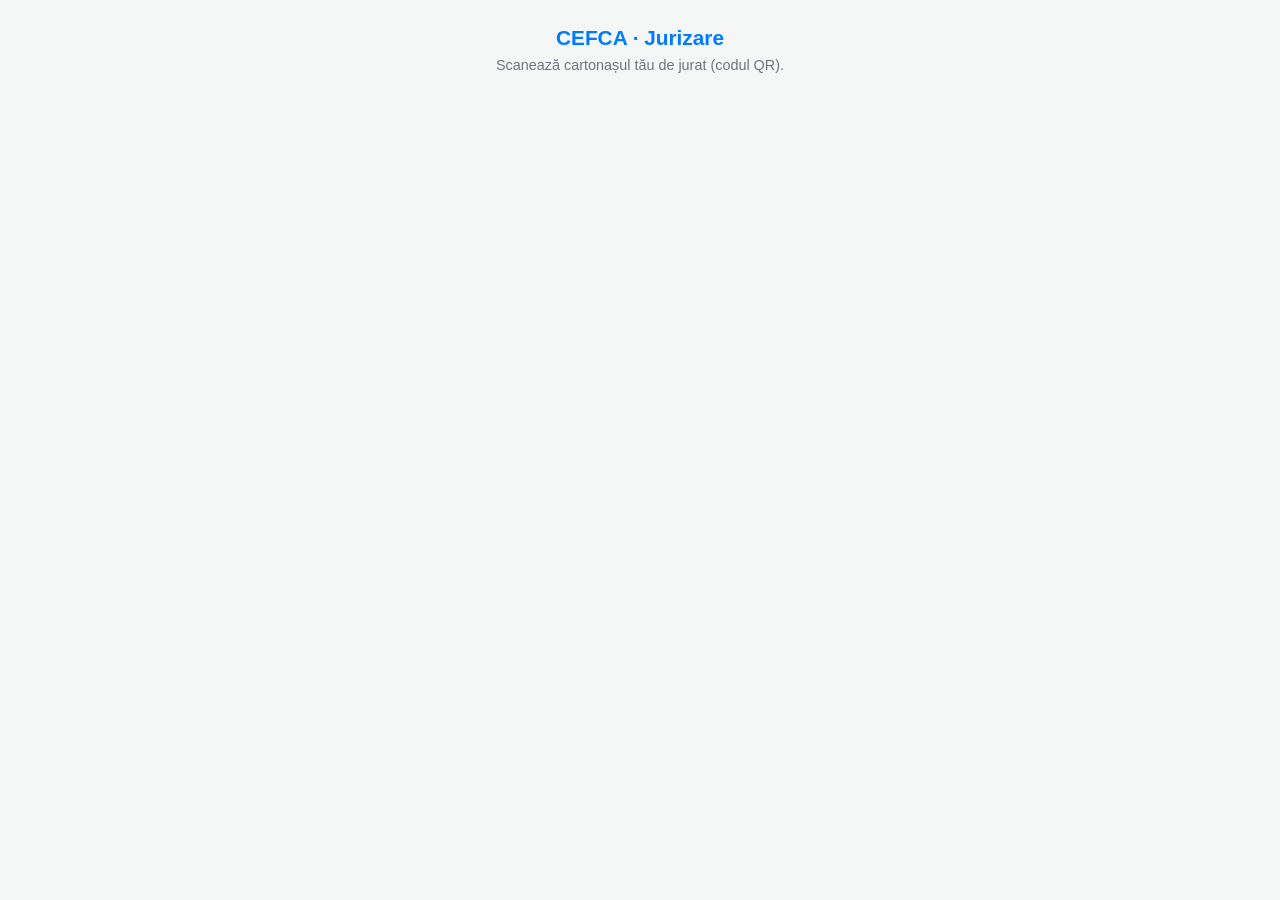
<file: jurat.html>
<!DOCTYPE html>
<html lang="ro"><head><meta charset="UTF-8">
<meta name="viewport" content="width=device-width, initial-scale=1.0">
<title>CEFCA · Jurizare</title>
<style>
:root{--p:#007bff;--g:#28a745;--r:#dc3545;--o:#fd7e14;--s:#6c757d;--bg:#f4f7f6;--t:#343a40;--b:#dee2e6}
*{box-sizing:border-box;margin:0;padding:0;-webkit-tap-highlight-color:transparent}
body{font-family:-apple-system,"Segoe UI",Roboto,Arial,sans-serif;background:var(--bg);color:var(--t);font-size:16px;line-height:1.5;padding:16px 14px 40px;max-width:640px;margin:0 auto}
h1{font-size:1.3em;color:var(--p);text-align:center;margin:6px 0 2px}
.sub{text-align:center;color:var(--s);font-size:.9em;margin-bottom:16px}
.card{background:#fff;border:1px solid #e9ecef;border-radius:10px;padding:16px;margin-bottom:16px;box-shadow:0 1px 3px rgba(0,0,0,.08)}
h2{font-size:1.1em;color:var(--p);margin-bottom:12px;padding-bottom:6px;border-bottom:2px solid var(--p)}
.hidden{display:none!important}
button{font-family:inherit;font-size:1em;border:none;border-radius:50px;cursor:pointer;min-height:46px;width:100%;font-weight:600;margin-top:10px;padding:10px 16px}
.go{background:linear-gradient(45deg,var(--g),#2fae53);color:#fff}
.alt{background:#fff;color:var(--o);border:2px solid var(--o)}
.role.taken{background:#9aa0a6;color:#fff}
input[type=text]{width:100%;padding:12px;border:1px solid var(--b);border-radius:8px;font-size:1em}
.row{display:flex;justify-content:space-between;align-items:center;gap:10px;padding:10px 0;border-bottom:1px solid #eee}
.row:last-child{border-bottom:none}
.crit{padding:8px 0}
.crit{padding:12px 0;border-bottom:1px solid #eee}.crit:last-child{border-bottom:none}
.crit label{display:block;font-weight:700;font-size:1em;margin-bottom:8px}
.crit .num{display:inline-block;background:var(--p);color:#fff;border-radius:50%;width:24px;height:24px;line-height:24px;text-align:center;font-size:.85em;margin-right:8px}
.opts{display:flex;gap:6px}
button.opt{flex:1;width:auto;margin:0;min-height:52px;padding:0;border-radius:10px;border:2px solid var(--b);background:#fff;color:var(--t);font-size:1.2em;font-weight:700}
button.opt.sel{background:var(--p);border-color:var(--p);color:#fff}
.legend{display:flex;justify-content:space-between;font-size:.78em;color:var(--s);margin-top:4px}
.prog{position:sticky;top:0;background:#fff;padding:8px 0;margin-bottom:4px;font-weight:700;border-bottom:2px solid var(--p);z-index:2}
select{width:100%;padding:12px;border:1px solid var(--b);border-radius:8px;font-size:1em;background:#fff}
.score{font-weight:700;color:var(--p);white-space:nowrap}
.msg{padding:12px 14px;border-radius:8px;margin-bottom:12px;font-size:1em;font-weight:600;position:sticky;top:6px;z-index:20;box-shadow:0 2px 8px rgba(0,0,0,.2)}
.err{background:#f8d7da;color:#721c24}.ok{background:#e6f7e9;color:#1e5e2b}
.mini{font-size:.82em;color:var(--s)}
.small{width:auto;min-height:36px;padding:6px 14px;margin:0;font-size:.85em}
</style></head><body>
<h1>CEFCA · Jurizare</h1>
<p class="sub" id="who">Se conectează…</p>
<div id="msg" class="msg hidden"></div>

<div id="v-role" class="card hidden">
  <h2>Care jurat ești?</h2>
  <p class="mini" style="margin-bottom:6px">Alege o singură dată, pe telefonul tău. Nimeni altcineva nu poate prelua rolul cât timp ești conectat.</p>
  <div id="roles"></div>
</div>

<div id="v-team" class="hidden">
  <div class="card">
    <h2>Echipa evaluată</h2>
    <input type="text" id="team" maxlength="60" placeholder="Ex: Echipa Vulturii" autocomplete="off">
    <button class="go" id="btn-team">Continuă cu această echipă</button>
  </div>
  <div class="card">
    <button class="alt small" id="btn-switch">Schimbă rolul (alt jurat)</button>
  </div>
  <div class="card">
    <h2>Notele mele</h2>
    <div id="mine"><p class="mini">Încă nu ai notat nicio echipă.</p></div>
  </div>
</div>

<div id="v-score" class="card hidden">
  <h2 id="score-title">Evaluare</h2>
  <div id="crit"></div>
  <button class="go" id="btn-send">Trimite evaluarea</button>
  <button class="alt" id="btn-cancel">Anulează</button>
</div>

<script>
var CRITERIA = [["prezentare", "Calitatea prezentării"], ["eficienta", "Eficiența afacerii"], ["realism", "Nivelul de realism al implementării"], ["originalitate", "Originalitatea ideii"], ["echipa", "Lucrul în echipă & răspunsuri la întrebări"]], MAXT = 25, SMAX = 5;
var QS = new URLSearchParams(location.search), QR_ROLE = (['1','2','3'].indexOf(QS.get('r'))>=0 ? QS.get('r') : '');
var SID = (QS.get('s')||'').replace(/[^A-Za-z0-9_-]/g,'');
try{ if(SID) localStorage.setItem('cefca_sid',SID); else SID = localStorage.getItem('cefca_sid')||''; }catch(e){}
var BASE = 'https://script.google.com/macros/s/'+SID+'/exec';
var role = null, team = '', vals = [], confirmRel = false, booting = !!QR_ROLE, lastRole = null, reclaiming = false;
function $(i){return document.getElementById(i)}
function esc(s){return String(s).replace(/[&<>"']/g,function(c){return {'&':'&amp;','<':'&lt;','>':'&gt;','"':'&quot;',"'":'&#39;'}[c]})}
function show(id){['v-role','v-team','v-score'].forEach(function(v){$(v).classList.toggle('hidden',v!==id)})}
function note(t,cls){var m=$('msg');m.textContent=t;m.className='msg '+cls;clearTimeout(note._t);note._t=setTimeout(function(){m.className='msg hidden'},6000)}
/* identificator al telefonului (nu adresa IP: jurații ies toți prin rețele mobile) */
var TOK=null;
try{TOK=localStorage.getItem('cefca_tok')}catch(e){}
if(!TOK||TOK.length<8){TOK='';for(var q=0;q<24;q++)TOK+='abcdefghijkmnpqrstuvwxyz23456789'.charAt(Math.floor(Math.random()*32));try{localStorage.setItem('cefca_tok',TOK)}catch(e){}}
function lsGet(k){try{return localStorage.getItem(k)}catch(e){return null}}
function lsSet(k,v){try{if(v===null)localStorage.removeItem(k);else localStorage.setItem(k,v)}catch(e){}}
function call(fn){var a=arguments,q;
  if(!SID)return Promise.reject(new Error('fara adresa'));
  if(fn==='jState')q='api=state';
  else if(fn==='jClaim')q='api=claim&r='+encodeURIComponent(a[2]);
  else if(fn==='jRelease')q='api=release';
  else q='api=score&team='+encodeURIComponent(a[2])+'&v='+a[3].join('');
  var ctl=window.AbortController?new AbortController():null,tm=setTimeout(function(){if(ctl)ctl.abort()},20000);
  return fetch(BASE+'?'+q+'&t='+encodeURIComponent(a[1]),ctl?{signal:ctl.signal}:{}).then(function(r){clearTimeout(tm);return r.json()},function(e){clearTimeout(tm);throw e})}
function render(s){
  var prev = role; role = s.role;
  if(!role&&booting){$('who').textContent='Se conectează…';show('none');return}
  if(role)lastRole=role;
  /* telefonul a stat în fundal și serverul i-a eliberat rolul: îl reia singur, dacă încă e liber */
  if(!role&&lastRole&&!reclaiming){
    if(s.roles[lastRole]==='free'){reclaiming=true;claim(lastRole).then(function(){reclaiming=false},function(){reclaiming=false});return}
    lastRole=null}
  if(!role&&reclaiming)return;
  if(!role){
    if(prev){note('Rolul tău a fost preluat de alt telefon. Alege din nou.','err')}
    $('who').textContent='Alege rolul tău';
    var h='';['1','2','3'].forEach(function(n){
      var st=s.roles[n], t=st==='taken';
      h+='<button class="go role'+(t?' taken':'')+'" data-r="'+n+'">'+(t?'Jurat '+n+' — ocupat momentan':'Sunt Jurat '+n)+'</button>';
    });
    $('roles').innerHTML=h;
    Array.prototype.forEach.call(document.querySelectorAll('.role'),function(b){b.onclick=function(){lsSet('cefca_noauto',null);claim(b.getAttribute('data-r'))}});
    show('v-role'); return;
  }
  $('who').textContent='Tu ești Jurat '+role;
  var m=s.scores, h2='';
  if(!m.length){h2='<p class="mini">Încă nu ai notat nicio echipă.</p>'}
  m.forEach(function(x,i){h2+='<div class="row"><span><strong>'+esc(x.team)+'</strong></span><span class="score">'+x.total+'/'+MAXT+(x.crit?' <span class="mini">('+x.crit.join('·')+')</span>':'')+'</span><button class="alt small" data-i="'+i+'">Refă</button></div>'});
  $('mine').innerHTML=h2;
  Array.prototype.forEach.call(document.querySelectorAll('#mine button'),function(b){b.onclick=function(){var x=m[+b.getAttribute('data-i')];openScore(x.team,x.crit)}});
  if($('v-score').classList.contains('hidden')) show('v-team');
}
function refresh(){return call('jState',TOK).then(function(s){render(s);return s}).catch(function(){booting=false;$('who').textContent='Conexiune pierdută — verifică internetul telefonului'})}
function claim(n){return call('jClaim',TOK,n).then(function(j){
  if(!j.ok){note(j.error||'Nu s-a putut prelua rolul.','err')}
  return refresh()}).catch(function(){note('Nu s-a putut contacta serverul. Încearcă din nou.','err')})}
$('btn-team').onclick=function(){var t=$('team').value.trim();if(!t){note('Te rog completează numele echipei.','err');return}openScore(t)};
function openScore(t,prev){
  team=t;$('score-title').textContent='Jurat '+role+' — evaluează echipa „'+t+'”';
  vals=[];CRITERIA.forEach(function(c,i){vals[i]=(prev&&prev.length===CRITERIA.length)?prev[i]:0});
  var h='<div class="prog" id="prog"></div>';CRITERIA.forEach(function(c,i){
    h+='<div class="crit"><label><span class="num">'+(i+1)+'</span>'+esc(c[1])+'</label><div class="opts" data-i="'+i+'">';
    for(var k=1;k<=SMAX;k++)h+='<button type="button" class="opt" data-i="'+i+'" data-v="'+k+'">'+k+'</button>';
    h+='</div><div class="legend"><span>1 = slab</span><span>'+SMAX+' = excelent</span></div></div>'});
  $('crit').innerHTML=h;
  Array.prototype.forEach.call(document.querySelectorAll('#crit .opt'),function(b){b.onclick=function(){vals[+b.getAttribute('data-i')]=+b.getAttribute('data-v');paint()}});
  paint();show('v-score');window.scrollTo(0,0);
}
function paint(){
  Array.prototype.forEach.call(document.querySelectorAll('#crit .opt'),function(b){
    b.classList.toggle('sel',vals[+b.getAttribute('data-i')]===+b.getAttribute('data-v'))});
  var done=vals.filter(function(v){return v>0}).length,tot=vals.reduce(function(a,b){return a+b},0);
  $('prog').textContent='Completate '+done+'/'+CRITERIA.length+' · Total '+tot+'/'+MAXT}
/* fără ferestre confirm(): se apasă de două ori */
$('btn-switch').onclick=function(){
  var b=$('btn-switch');
  if(!confirmRel){confirmRel=true;b.textContent='Apasă încă o dată pentru a elibera Jurat '+role;setTimeout(function(){confirmRel=false;b.textContent='Schimbă rolul (alt jurat)'},5000);return}
  confirmRel=false;b.textContent='Schimbă rolul (alt jurat)';
  lsSet('cefca_noauto','1');lastRole=null;
  call('jRelease',TOK).then(function(){return refresh()}).catch(function(){note('Nu s-a putut contacta serverul.','err')});
};
$('btn-cancel').onclick=function(){show('v-team')};
var sending=false;
$('btn-send').onclick=function(){
  if(sending)return;
  var bad=vals.length!==CRITERIA.length||vals.some(function(v){return !(v>=1)});
  if(bad){note('Te rog completează toate cele 5 criterii înainte de a trimite.','err');return}
  sending=true;$('btn-send').textContent='Se trimite…';
  function done(){sending=false;$('btn-send').textContent='Trimite evaluarea'}
  function ok(j){$('team').value='';show('v-team');render(j.state);note('Evaluarea a fost trimisă.','ok');window.scrollTo(0,0)}
  function send(retry){
    return call('jScore',TOK,team,vals).then(function(j){
      if(j.ok){ok(j);return}
      /* rolul a expirat cat telefonul a stat in fundal: il reia si retrimite o data */
      if(retry&&lastRole&&/rol de jurat activ/.test(j.error||'')){
        return call('jClaim',TOK,lastRole).then(function(c){
          if(c.ok)return send(false);
          note(c.error||'Rolul tău nu mai e liber. Revino la pagina principală.','err')})}
      note(j.error||'Nu s-a putut trimite evaluarea.','err')})}
  send(true).catch(function(){note('Nu s-a putut trimite — verifică internetul telefonului și apasă din nou.','err')}).then(done)
};
function isFreshScan(){try{var n=performance.getEntriesByType('navigation')[0];return !n||n.type!=='reload'}catch(e){return true}}
/* scanare nouă a unui cartonaș: telefonul devine juratul scanat (chiar dacă avea alt rol sau l-a eliberat manual);
   la simpla reîncărcare a paginii se păstrează rolul curent */
function endBoot(){booting=false;refresh()}
function autoClaim(s){
  if(!QR_ROLE||!s){endBoot();return}
  if(isFreshScan()){if(s.role!==QR_ROLE){lsSet('cefca_noauto',null);return claim(QR_ROLE).then(endBoot,endBoot)}return endBoot()}
  if(!s.role&&!lsGet('cefca_noauto'))return claim(QR_ROLE).then(endBoot,endBoot);
  endBoot()}
document.addEventListener('visibilitychange',function(){if(!document.hidden&&SID&&!booting)refresh()});
if(!SID){$('who').textContent='Scanează cartonașul tău de jurat (codul QR).'}else{refresh().then(autoClaim,function(){endBoot()});setInterval(refresh,7000)}
</script></body></html>
</file>
<file: style.css>
@import url('https://fonts.googleapis.com/css2?family=Poppins:wght@300;400;500;600;700&display=swap');

:root {
    --primary-color: #007bff;
    --primary-dark: #0056b3;
    --secondary-color: #6c757d;
    --success-color: #28a745;
    --danger-color: #dc3545;
    --warning-color: #ffc107;
    --info-color: #17a2b8;
    --light-bg: #f4f7f6;
    --dark-text: #343a40;
    --light-text: #ffffff;
    --border-color: #dee2e6;
    --card-bg: #ffffff;
    --shadow-sm: 0 1px 3px rgba(0, 0, 0, 0.08);
    --shadow-md: 0 4px 12px rgba(0, 0, 0, 0.1);
    --border-radius: 10px;
    --orange-color: #fd7e14;
    --tap: 46px; /* dimensiune minimă recomandată pentru zone de atins pe telefon */
}

/* ===================================================================
   MOBILE FIRST: stilurile de bază sunt gândite pentru telefon (~360-420px).
   Îmbunătățirile pentru tabletă/desktop sunt adăugate mai jos, cu min-width.
=================================================================== */

*, *::before, *::after { box-sizing: border-box; margin: 0; padding: 0; -webkit-tap-highlight-color: transparent; }
html { scroll-behavior: smooth; }
body {
    font-family: 'Poppins', sans-serif; line-height: 1.6; background-color: var(--light-bg);
    color: var(--dark-text); padding-bottom: 50px; font-weight: 400;
    -webkit-font-smoothing: antialiased; -moz-osx-font-smoothing: grayscale;
    font-size: 16px; /* previne zoom automat pe input în Safari iOS */
}
.container { max-width: 900px; margin: 0 auto; padding: 16px 14px 30px; }
.hidden { display: none !important; }
button, input, select, textarea { font-size: 16px; } /* previne zoom automat la focus pe iOS */

/* Header */
.app-header { margin-bottom: 20px; padding-bottom: 16px; border-bottom: 1px solid var(--border-color); text-align: center; }
.logo-container { text-align: center; margin-bottom: 8px; }
.app-logo { max-width: 96px; height: auto; border-radius: 12px; }
.author-credit.top-credit { font-size: 0.82em; color: var(--secondary-color); font-weight: 400; margin-top: 6px; margin-bottom: 4px; }
.app-title { font-size: 1.3em; color: var(--primary-color); font-weight: 700; margin-top: 8px; line-height: 1.3; }

h2 { font-size: 1.35em; color: var(--primary-color); text-align: center; margin-bottom: 16px; font-weight: 700; letter-spacing: -0.3px; }
h3 { color: var(--primary-color); margin-top: 28px; margin-bottom: 16px; border-bottom: 2px solid var(--primary-color); padding-bottom: 8px; font-weight: 600; font-size: 1.15em; }
#holland-quiz h3:first-of-type { margin-top: 10px; }
.card h3:first-child { margin-top: 0; }
h4 { color: var(--primary-color); margin-top: 20px; margin-bottom: 10px; font-weight: 600; font-size: 1.05em; }
.section-intro { text-align: center; margin-bottom: 22px; color: var(--secondary-color); font-size: 0.95em; padding: 0 4px; }

.card { background-color: var(--card-bg); border: 1px solid #e9ecef; border-radius: var(--border-radius); padding: 16px; margin-bottom: 18px; box-shadow: var(--shadow-sm); }

/* ============== MENU PRINCIPAL (1 coloană pe telefon) ============== */
.menu-grid { display: grid; grid-template-columns: 1fr; gap: 14px; margin-top: 6px; }
.menu-card {
    background-color: var(--card-bg); border: 1px solid var(--border-color); border-radius: var(--border-radius);
    box-shadow: var(--shadow-sm); padding: 18px 16px; text-align: left; cursor: pointer;
    display: flex; align-items: center; gap: 14px;
    font-family: inherit; transition: all 0.2s ease; min-height: var(--tap); width: 100%;
}
.menu-card:active { transform: scale(0.98); background: #f8fbff; }
.menu-icon { font-size: 2em; flex-shrink: 0; }
.menu-card-text { display: flex; flex-direction: column; gap: 3px; }
.menu-title { font-weight: 700; color: var(--primary-color); font-size: 1.05em; }
.menu-desc { color: var(--secondary-color); font-size: 0.85em; line-height: 1.35; }

.back-btn {
    display: inline-flex; align-items: center; margin-bottom: 16px; padding: 10px 18px; border: 1px solid var(--border-color);
    background: var(--card-bg); border-radius: 50px; color: var(--secondary-color); font-family: inherit;
    font-weight: 600; cursor: pointer; min-height: 42px;
}
.back-btn:active { background: var(--light-bg); color: var(--primary-color); }

.app-view { animation: fadeIn 0.25s ease; }
@keyframes fadeIn { from { opacity: 0; transform: translateY(6px); } to { opacity: 1; transform: translateY(0); } }

/* ============== HOLLAND ============== */
.question-group p { margin: 0 0 12px 0; font-weight: 400; color: var(--dark-text); font-size: 0.98em; line-height: 1.55; }
.question-group { padding: 14px 16px; }
.rating-buttons { display: flex; gap: 8px; justify-content: space-between; }
.rating-btn {
    flex: 1; padding: 12px 4px; border: 1px solid var(--border-color); border-radius: 10px; cursor: pointer;
    font-size: 1.05em; font-weight: 600; transition: all 0.2s ease; background-color: var(--card-bg);
    color: var(--secondary-color); text-align: center; min-height: var(--tap);
}
.rating-btn.like { border-color: var(--success-color); color: var(--success-color); }
.rating-btn.indifferent { border-color: var(--secondary-color); color: var(--secondary-color); }
.rating-btn.dislike { border-color: var(--danger-color); color: var(--danger-color); }
.rating-btn.active { color: var(--light-text); transform: scale(1.03); box-shadow: 0 4px 8px rgba(0,0,0,0.15); }
.rating-btn.like.active { background-color: var(--success-color); border-color: var(--success-color); }
.rating-btn.indifferent.active { background-color: var(--secondary-color); border-color: var(--secondary-color); }
.rating-btn.dislike.active { background-color: var(--danger-color); border-color: var(--danger-color); }

.validation-errors { background-color: #f8d7da; color: #721c24; border: 1px solid #f5c6cb; border-radius: var(--border-radius); padding: 14px 16px; margin: 16px 0 24px; text-align: center; }
.validation-errors p { margin-bottom: 10px; font-weight: 600; }
.validation-errors .error-links { display: flex; flex-wrap: wrap; justify-content: center; gap: 8px; }
.validation-errors .question-link { display: inline-flex; align-items: center; justify-content: center; min-width: 36px; min-height: 36px; background-color: var(--danger-color); color: var(--light-text); border-radius: 8px; text-decoration: none; font-weight: bold; cursor: pointer; }
.highlight-question { animation: highlight 1.5s ease-out; }
@keyframes highlight { 0%, 100% { background-color: var(--card-bg); border-color: #e9ecef; } 50% { background-color: #fff3cd; border-color: var(--warning-color); } }

#result { text-align: left; padding: 20px 16px; position: relative; }
#result ul { list-style: disc; list-style-position: outside; padding-left: 22px; margin-top: 10px; }
#result li { margin-bottom: 10px; }
#result strong { color: var(--primary-color); font-weight: 700; }
#result details { margin-top: 18px; background-color: #f8f9fa; padding: 14px; border-radius: 6px; border: 1px solid var(--border-color); }
#result details summary { cursor: pointer; font-weight: 600; color: var(--secondary-color); padding: 4px 0; }
#result details p { margin-top: 12px; padding: 0 5px; line-height: 1.7; }

/* ============== BUTOANE GENERALE (full-width, ușor de atins pe telefon) ============== */
.action-buttons-group { display: flex; flex-direction: column; gap: 12px; margin-top: 20px; }
.main-action-btn, .secondary-action-btn { border: none; border-radius: 50px; cursor: pointer; transition: all 0.2s ease; text-align: center; font-weight: 600; font-family: inherit; width: 100%; min-height: var(--tap); }
.main-action-btn { font-size: 1.0em; color: var(--light-text); box-shadow: var(--shadow-md); letter-spacing: 0.5px; background: linear-gradient(45deg, var(--primary-color), #3395ff); }
.secondary-action-btn { font-size: 0.95em; color: var(--orange-color); background-color: var(--card-bg); border: 2px solid var(--orange-color); }
.tertiary-action-btn.back-to-top { display: block; width: 100%; margin: 24px auto 10px; padding: 10px 18px; font-size: 0.9em; font-weight: 600; color: var(--secondary-color); background-color: var(--light-bg); border: 1px solid var(--border-color); border-radius: 8px; cursor: pointer; min-height: 42px; }
.main-action-btn.calculate { background: linear-gradient(45deg, var(--success-color), #2fae53); }
.main-action-btn:active { transform: scale(0.98); }
.secondary-action-btn:active { background-color: var(--orange-color); color: var(--light-text); }
.tertiary-action-btn.back-to-top:active { background-color: #e2e6ea; color: var(--primary-color); }

/* ============== IERARHIA CHELTUIELILOR (select unic per cheltuială) ============== */
.expense-list-drag { list-style: none; padding: 6px; }
.expense-rank-item {
    display: flex; align-items: center; justify-content: space-between; gap: 10px; padding: 12px 10px; margin-bottom: 8px;
    background: #fafcff; border: 1px solid var(--border-color); border-radius: 10px;
}
.expense-rank-item .expense-text { flex: 1; font-size: 0.92em; line-height: 1.35; }
.expense-priority-select {
    min-width: 84px; min-height: var(--tap); border-radius: 8px; border: 1px solid var(--border-color);
    background: var(--card-bg); font-family: inherit; font-weight: 700; color: var(--primary-color); text-align: center; padding: 6px;
}

.list-legend { display: flex; justify-content: space-between; padding: 0 8px; margin-bottom: 8px; font-weight: 600; color: var(--secondary-color); font-size: 0.72em; text-transform: uppercase; }
.combined-hierarchy-list { list-style: none; }
.combined-hierarchy-list li { display: flex; justify-content: space-between; align-items: center; gap: 10px; padding: 10px; margin-bottom: 6px; border-radius: 8px; background: #eefaf0; border: 1px solid #c8e6cc; font-size: 0.9em; }
.combined-hierarchy-list li.priority-mismatch { background: #fdecea; border-color: #f5c2c0; }
.combined-hierarchy-list .priority-number { font-weight: 700; color: var(--primary-color); margin-right: 6px; }
.combined-hierarchy-list .user-priority-display { font-weight: 700; background: var(--card-bg); border-radius: 50%; width: 28px; height: 28px; display: inline-flex; align-items: center; justify-content: center; border: 1px solid var(--border-color); flex-shrink: 0; }
.success-message { text-align: center; font-weight: 700; color: var(--success-color); font-size: 1.05em; margin-top: 14px; }
.partial-success-message { text-align: center; font-weight: 600; color: var(--orange-color); margin-top: 14px; font-size: 0.92em; }

/* ============== DECALOGUL ANTIFRAUDĂ ============== */
.quiz-box { background: var(--card-bg); border-radius: var(--border-radius); box-shadow: var(--shadow-sm); border: 1px solid var(--border-color); overflow: hidden; }
.quiz-header { background: var(--primary-color); color: var(--light-text); padding: 14px 16px; display: flex; flex-direction: column; gap: 4px; }
.quiz-header h4 { color: var(--light-text); margin: 0; font-size: 1em; }
.quiz-header span { font-size: 0.85em; opacity: 0.9; }
.quiz-body { padding: 16px; }
.quiz-category { display: inline-block; margin-bottom: 10px; padding: 4px 12px; background: #fff3cd; color: #856404; font-size: 0.68em; font-weight: 700; border-radius: 50px; text-transform: uppercase; letter-spacing: 0.3px; }
.quiz-question { font-weight: 600; margin-bottom: 16px; font-size: 1em; line-height: 1.4; }
.quiz-option { display: flex; padding: 12px; border: 1px solid var(--border-color); border-radius: 10px; margin-bottom: 10px; cursor: pointer; gap: 10px; align-items: flex-start; min-height: var(--tap); }
.quiz-option:active { border-color: var(--primary-color); }
.quiz-option.selected { border-color: var(--primary-color); background: #e7f1ff; }
.quiz-option.correct { border-color: var(--success-color); background: #e6f7e9; }
.quiz-option.incorrect { border-color: var(--danger-color); background: #fdecea; }
.quiz-option input { margin-top: 2px; width: 18px; height: 18px; flex-shrink: 0; }
.quiz-option span { font-size: 0.93em; line-height: 1.4; }
.quiz-explanation { margin-top: 14px; padding: 12px 14px; background: #f8f9fa; border-left: 4px solid var(--primary-color); border-radius: 6px; font-size: 0.9em; line-height: 1.5; }
.quiz-nav { margin-top: 20px; display: flex; flex-direction: column-reverse; gap: 10px; }
.quiz-btn { padding: 12px 20px; border-radius: 50px; border: none; font-weight: 600; cursor: pointer; font-family: inherit; background: var(--primary-color); color: var(--light-text); width: 100%; min-height: var(--tap); font-size: 0.95em; }
.quiz-btn:disabled { opacity: 0.5; }
.quiz-btn.ghost { background: var(--card-bg); border: 2px solid var(--secondary-color); color: var(--secondary-color); }
.quiz-final { text-align: center; padding: 6px; }
.quiz-final h3 { border: none; font-size: 1.3em; }
.quiz-final .quiz-score { font-size: 1.8em; font-weight: 700; color: var(--primary-color); margin: 10px 0; }
.quiz-final .quiz-interpretation { background: #f8f9fa; border: 1px solid var(--border-color); border-radius: 8px; padding: 16px; margin: 18px 0; text-align: left; font-size: 0.93em; }

/* ============== BLITZ BUSINESS ============== */
.form-grid { display: grid; grid-template-columns: 1fr; gap: 14px; }
.form-grid label, .row-item label { display: flex; flex-direction: column; gap: 6px; font-weight: 600; font-size: 0.85em; color: var(--secondary-color); }
.form-grid input, .form-grid select, .row-item input, .row-item select {
    font-family: inherit; padding: 12px; border: 1px solid var(--border-color); border-radius: 8px; font-size: 1em; color: var(--dark-text); width: 100%;
}
.rows-list { display: flex; flex-direction: column; gap: 12px; margin-bottom: 14px; }
.row-item { display: grid; grid-template-columns: 1fr 1fr; gap: 10px; padding: 14px; background: #fafcff; border: 1px solid var(--border-color); border-radius: 10px; position: relative; }
.row-item .row-full { grid-column: 1 / -1; }
.remove-row-btn {
    grid-column: 1 / -1; background: none; border: 1px solid var(--danger-color); color: var(--danger-color);
    font-size: 0.85em; font-weight: 600; cursor: pointer; padding: 8px; border-radius: 8px; margin-top: 2px;
}
.add-row { width: 100%; }

.blitz-summary-table { width: 100%; border-collapse: collapse; margin-top: 10px; font-size: 0.92em; }
.blitz-summary-table td { padding: 9px 4px; border-bottom: 1px solid var(--border-color); }
.blitz-summary-table td:last-child { text-align: right; font-weight: 700; white-space: nowrap; padding-left: 8px; }
.blitz-summary-table tr.total-row td { font-weight: 700; font-size: 1.08em; border-top: 2px solid var(--dark-text); border-bottom: none; }
.profit-positive { color: var(--success-color); }
.profit-negative { color: var(--danger-color); }
.blitz-verdict { margin-top: 16px; padding: 14px; border-radius: 8px; background: #f8f9fa; border: 1px solid var(--border-color); font-size: 0.92em; }
.blitz-alert { margin-top: 12px; padding: 12px 14px; border-radius: 8px; font-size: 0.9em; line-height: 1.5; }
.blitz-alert.warning { background: #fff8e1; border: 1px solid #ffe08a; color: #7a5b00; }
.blitz-alert.ok { background: #e6f7e9; border: 1px solid #b7e3bd; color: #1e5e2b; }

/* ============== CONVERTOR VALUTAR ============== */
.currency-converter { margin-top: 14px; padding-top: 14px; border-top: 1px dashed var(--border-color); }
.currency-converter h4 { margin-top: 0; }
.converter-hint { font-size: 0.85em; color: var(--secondary-color); margin-bottom: 10px; }
.converter-row { display: flex; flex-direction: column; gap: 10px; }
.converter-row input, .converter-row select, .converter-row button { width: 100%; min-height: var(--tap); }
.converter-row input, .converter-row select { font-family: inherit; padding: 12px; border: 1px solid var(--border-color); border-radius: 8px; font-size: 1em; color: var(--dark-text); background: var(--card-bg); }
.conv-label { display: flex; flex-direction: column; gap: 6px; font-weight: 600; font-size: 0.85em; color: var(--secondary-color); }
.conv-label input { font-family: inherit; padding: 12px; border: 1px solid var(--border-color); border-radius: 8px; font-size: 1em; color: var(--dark-text); width: 100%; min-height: var(--tap); }
.converter-result { margin-top: 10px; padding: 12px 14px; background: #e7f1ff; border-radius: 8px; font-weight: 700; color: var(--primary-dark); font-size: 0.95em; }

/* ============== SFATURI PREZENTARE (accordion) ============== */
.tip-accordion { border: 1px solid var(--border-color); border-radius: 8px; padding: 10px 14px; margin-bottom: 10px; background: #fafcff; }
.tip-accordion summary { font-weight: 600; cursor: pointer; padding: 6px 0; list-style: revert; }
.tip-accordion ul { margin-top: 10px; padding-left: 20px; }
.tip-accordion li { margin-bottom: 6px; font-size: 0.9em; line-height: 1.5; }

/* ===================================================================
   TABLETĂ / DESKTOP — îmbunătățiri progresive peste stilul de telefon
=================================================================== */
@media (min-width: 640px) {
    .container { padding: 30px 35px; }
    .app-logo { max-width: 140px; }
    .app-title { font-size: 1.8em; }
    h2 { font-size: 1.7em; }
    h3 { font-size: 1.3em; }
    .menu-grid { grid-template-columns: 1fr 1fr; gap: 20px; }
    .menu-card { flex-direction: column; text-align: center; padding: 26px 18px; }
    .form-grid { grid-template-columns: 1fr 1fr; }
    .row-item { grid-template-columns: 1.3fr 1fr 0.8fr 0.8fr auto; align-items: end; }
    .row-item .row-full { grid-column: auto; }
    .remove-row-btn { grid-column: auto; border: none; font-size: 1.3em; padding: 0; align-self: center; margin-top: 0; }
    .action-buttons-group { flex-direction: row; flex-wrap: wrap; justify-content: center; }
    .main-action-btn, .secondary-action-btn { width: auto; padding: 14px 32px; }
    .tertiary-action-btn.back-to-top { width: fit-content; }
    .quiz-nav { flex-direction: row; justify-content: space-between; }
    .quiz-btn { width: auto; }
    .rating-buttons { justify-content: center; }
    .rating-btn { flex: none; min-width: 70px; padding: 10px 24px; }
}

/* Meniul principal are 3 module: pe ecran lat stau pe un singur rând, pe tabletă al treilea e centrat sub primele două */
@media (min-width: 640px) {
    #main-menu .menu-card:last-child:nth-child(odd) { grid-column: 1 / -1; justify-self: center; width: calc(50% - 10px); }
}
@media (min-width: 800px) {
    #main-menu { grid-template-columns: repeat(3, 1fr); }
    #main-menu .menu-card:last-child:nth-child(odd) { grid-column: auto; justify-self: stretch; width: auto; }
}
</file>
